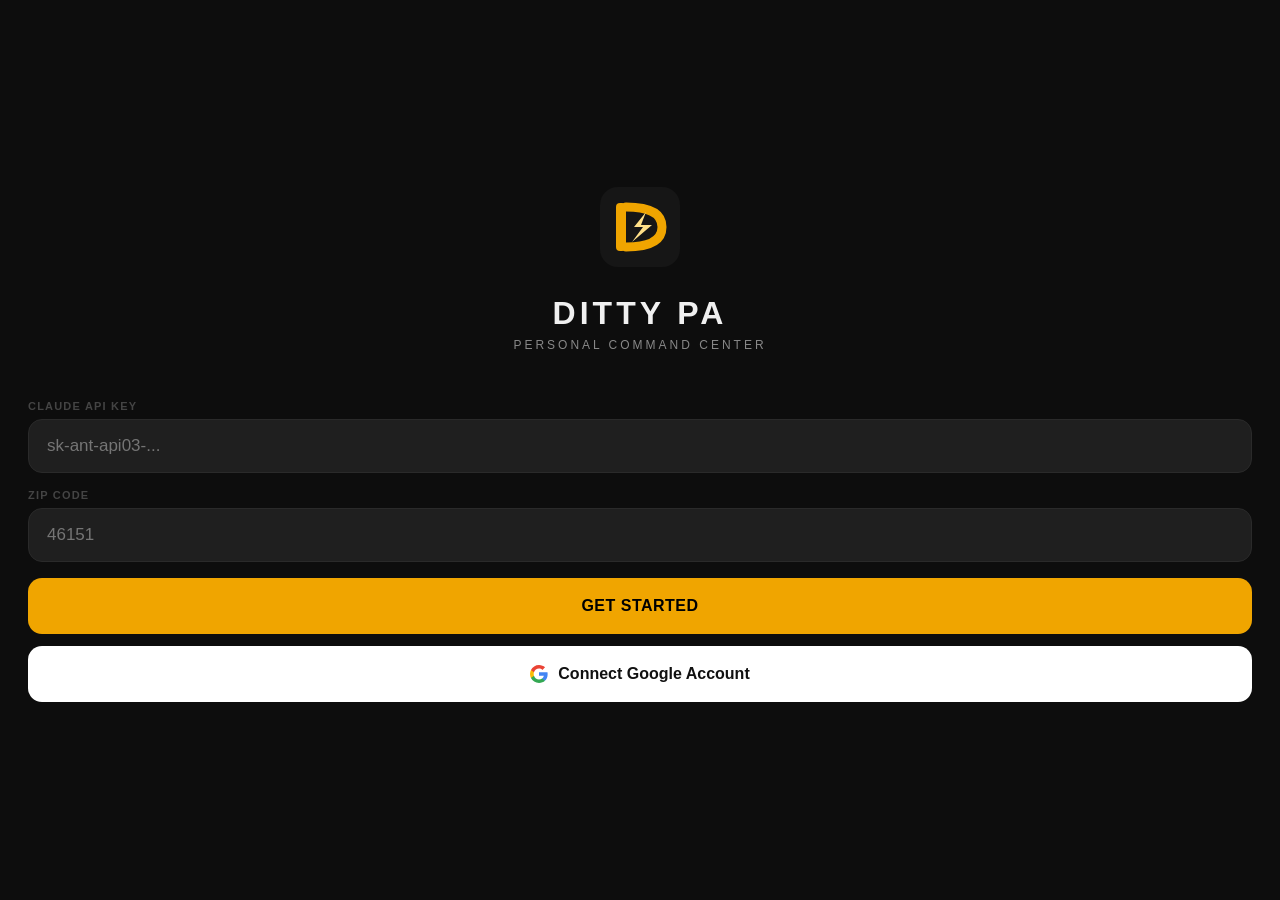
<file: 1index.html>
<!DOCTYPE html>
<html lang="en">
<head>
<meta charset="UTF-8">
<meta name="viewport" content="width=device-width, initial-scale=1.0, maximum-scale=1.0, user-scalable=no, viewport-fit=cover">
<meta name="apple-mobile-web-app-capable" content="yes">
<meta name="apple-mobile-web-app-status-bar-style" content="black-translucent">
<meta name="apple-mobile-web-app-title" content="Ditty PA">
<meta name="mobile-web-app-capable" content="yes">
<meta name="theme-color" content="#f0a500">
<link rel="manifest" href="manifest.json">
<link rel="apple-touch-icon" href="apple-touch-icon.png">
<link rel="icon" href="favicon.ico">
<title>Ditty PA</title>
<style>
:root {
  --bg:#0d0d0d; --s1:#161616; --s2:#1f1f1f; --s3:#282828;
  --border:#2a2a2a; --accent:#f0a500; --danger:#e03c3c;
  --ok:#27ae60; --text:#f0f0f0; --t2:#888; --t3:#444;
  --r:14px; --rl:20px;
  --font:-apple-system,BlinkMacSystemFont,'Segoe UI',Roboto,sans-serif;
  --sat: env(safe-area-inset-top,0px);
  --sab: env(safe-area-inset-bottom,0px);
}
*,*::before,*::after{box-sizing:border-box;margin:0;padding:0;-webkit-tap-highlight-color:transparent;}
html,body{height:100%;background:var(--bg);color:var(--text);font-family:var(--font);overflow:hidden;-webkit-font-smoothing:antialiased;}
button{font-family:var(--font);cursor:pointer;border:none;background:none;}
input,textarea{font-family:var(--font);}

/* APP SHELL */
#app{display:flex;flex-direction:column;height:100dvh;height:100vh;padding-top:var(--sat);}
.top-bar{flex-shrink:0;display:flex;align-items:center;justify-content:space-between;padding:14px 18px 12px;background:var(--s1);border-bottom:1px solid var(--border);}
.top-logo{display:flex;align-items:center;gap:10px;}
.top-wordmark{font-size:18px;font-weight:900;letter-spacing:2px;color:var(--text);text-transform:uppercase;}
.top-right{display:flex;align-items:center;gap:8px;}
.gpill{height:30px;padding:0 12px;border-radius:15px;font-size:11px;font-weight:800;letter-spacing:.5px;display:flex;align-items:center;gap:5px;}
.gpill-on{background:#122010;color:var(--ok);}
.gpill-off{background:#2a1010;color:var(--danger);}
.top-icon{width:38px;height:38px;border-radius:19px;background:var(--s2);border:1px solid var(--border);display:flex;align-items:center;justify-content:center;}

/* SCREENS */
.screens{flex:1;overflow:hidden;position:relative;}
.screen{position:absolute;inset:0;overflow-y:auto;overflow-x:hidden;-webkit-overflow-scrolling:touch;padding:0 0 90px;display:none;}
.screen.active{display:block;}

/* BOTTOM NAV */
.bnav{flex-shrink:0;display:flex;background:var(--s1);border-top:2px solid #333;padding-bottom:var(--sab);min-height:76px;}
.bnav-btn{flex:1;display:flex;flex-direction:column;align-items:center;justify-content:center;gap:5px;padding:10px 0 6px;background:none;border:none;}
.bnav-btn:active{opacity:.6;}
.bnav-ico{width:28px;height:28px;}
.bnav-lbl{font-size:12px;font-weight:800;color:var(--t3);text-transform:uppercase;letter-spacing:.5px;}
.bnav-btn.on .bnav-lbl{color:var(--accent);}
.bnav-btn.on .ni{stroke:var(--accent);}

/* SETUP */
#setup{position:fixed;inset:0;background:var(--bg);display:flex;flex-direction:column;align-items:center;justify-content:center;padding:40px 28px;z-index:999;overflow-y:auto;}
.su-logo{margin-bottom:24px;}
.su-name{font-size:32px;font-weight:900;letter-spacing:4px;text-transform:uppercase;margin-bottom:6px;text-align:center;}
.su-tag{font-size:12px;letter-spacing:3px;color:var(--t2);text-transform:uppercase;margin-bottom:48px;text-align:center;}
.su-field{width:100%;margin-bottom:16px;}
.su-lbl{font-size:11px;font-weight:800;color:var(--t3);text-transform:uppercase;letter-spacing:1.2px;margin-bottom:7px;}
.su-inp{width:100%;background:var(--s2);border:1.5px solid var(--border);border-radius:var(--r);padding:16px 18px;color:var(--text);font-size:17px;outline:none;}
.su-inp:focus{border-color:var(--accent);}
.su-btn{width:100%;height:56px;border-radius:var(--r);font-size:16px;font-weight:800;letter-spacing:.5px;text-transform:uppercase;margin-bottom:12px;display:flex;align-items:center;justify-content:center;gap:10px;}
.su-btn:active{opacity:.8;transform:scale(.98);}
.btn-acc{background:var(--accent);color:#000;}
.btn-goo{background:#fff;color:#111;text-transform:none;letter-spacing:0;font-size:16px;}

/* HOME SCREEN */
.home-scroll{padding:24px 16px 0;}
.greeting{font-size:14px;font-weight:700;color:var(--accent);text-transform:uppercase;letter-spacing:2px;margin-bottom:6px;}
.greeting-name{font-size:36px;font-weight:900;letter-spacing:-.5px;margin-bottom:6px;line-height:1.1;}
.greeting-date{font-size:16px;color:var(--t2);margin-bottom:24px;font-weight:500;}

/* WEATHER HERO */
.weather-hero{background:linear-gradient(135deg,#1e1600 0%,#2e2200 60%,#1a1400 100%);border:1px solid #4a3800;border-radius:var(--rl);padding:28px 22px 24px;margin-bottom:16px;position:relative;overflow:hidden;}
.weather-hero::before{content:'';position:absolute;top:-30px;right:-30px;width:120px;height:120px;border-radius:50%;background:rgba(240,165,0,.06);}
.wh-loc{font-size:13px;font-weight:800;color:var(--accent);text-transform:uppercase;letter-spacing:1.5px;margin-bottom:10px;}
.wh-temp{font-size:72px;font-weight:900;color:var(--text);line-height:1;margin-bottom:4px;letter-spacing:-3px;}
.wh-cond{font-size:18px;color:#bbb;margin-bottom:20px;font-weight:500;}
.wh-row{display:flex;gap:0;border-top:1px solid rgba(240,165,0,.15);padding-top:16px;}
.wh-day{text-align:center;flex:1;}
.wh-day-name{font-size:12px;font-weight:700;color:var(--t2);text-transform:uppercase;letter-spacing:.5px;margin-bottom:5px;}
.wh-day-temp{font-size:17px;font-weight:800;color:var(--text);}
.wh-loading{color:var(--t2);font-size:16px;padding:16px 0;}

/* HOME CARDS */
.hcard{background:var(--s1);border:1px solid #2a2a2a;border-radius:var(--rl);padding:20px 20px;margin-bottom:14px;}
.hcard-label{font-size:12px;font-weight:800;color:var(--t2);text-transform:uppercase;letter-spacing:1.5px;margin-bottom:14px;}
.hcard-empty{font-size:16px;color:var(--t2);}

/* NEXT EVENT */
.event-time{font-size:13px;font-weight:800;color:var(--accent);margin-bottom:6px;letter-spacing:.5px;}
.event-title{font-size:20px;font-weight:800;color:var(--text);line-height:1.3;}
.event-more{font-size:14px;color:var(--t2);margin-top:8px;}

/* PRIORITIES */
.pri-item{display:flex;align-items:center;gap:14px;padding:12px 0;border-bottom:1px solid var(--border);}
.pri-item:last-child{border-bottom:none;}
.pri-dot{width:10px;height:10px;border-radius:50%;background:var(--accent);flex-shrink:0;}
.pri-txt{font-size:18px;color:var(--text);font-weight:500;}

/* EMAIL BADGE */
.email-row{display:flex;align-items:center;justify-content:space-between;}
.email-count{font-size:44px;font-weight:900;color:var(--accent);line-height:1;}
.email-lbl{font-size:15px;color:var(--t2);margin-top:2px;}
.email-priority{margin-top:12px;}
.ep-item{font-size:16px;color:var(--text);padding:9px 0;border-bottom:1px solid var(--border);}
.ep-item:last-child{border-bottom:none;}
.ep-from{font-size:12px;color:var(--accent);font-weight:700;margin-bottom:1px;}

/* PORTFOLIO STRIP */
.port-row{display:flex;justify-content:space-between;align-items:center;padding:11px 0;border-bottom:1px solid var(--border);}
.port-row:last-child{border-bottom:none;}
.port-ticker{font-size:16px;font-weight:800;color:var(--accent);width:60px;}
.port-price{font-size:16px;color:var(--text);flex:1;text-align:center;}
.port-chg{font-size:15px;font-weight:800;text-align:right;min-width:64px;}
.up{color:var(--ok);}
.dn{color:var(--danger);}

/* TASKS SCREEN */
.screen-header{padding:20px 18px 16px;background:var(--s1);border-bottom:1px solid var(--border);position:sticky;top:0;z-index:10;}
.sh-title{font-size:26px;font-weight:900;letter-spacing:-.5px;}
.sh-sub{font-size:14px;color:var(--t2);margin-top:3px;}
.task-section{padding:16px 16px 0;}
.ts-label{font-size:11px;font-weight:800;color:var(--t3);text-transform:uppercase;letter-spacing:1.2px;margin-bottom:12px;}
.task-item{display:flex;align-items:flex-start;gap:14px;padding:14px 16px;background:var(--s1);border-radius:var(--r);margin-bottom:10px;border:1px solid var(--border);}
.task-chk{width:26px;height:26px;min-width:26px;border:2px solid var(--border);border-radius:8px;display:flex;align-items:center;justify-content:center;margin-top:1px;transition:all .15s;}
.task-chk.on{background:var(--ok);border-color:var(--ok);}
.task-chk.on::after{content:'✓';color:#fff;font-size:14px;font-weight:800;}
.task-body{flex:1;}
.task-title{font-size:17px;color:var(--text);line-height:1.4;}
.task-title.done{color:var(--t3);text-decoration:line-through;}
.task-late{font-size:12px;color:var(--danger);font-weight:700;margin-top:3px;}
.add-btn{display:flex;align-items:center;justify-content:center;gap:8px;width:calc(100% - 32px);margin:16px 16px;height:52px;background:var(--s2);border:1.5px dashed var(--border);border-radius:var(--r);font-size:15px;font-weight:700;color:var(--t2);}
.add-btn:active{background:var(--s3);}

/* CALENDAR SCREEN */
.cal-day{padding:16px 16px 0;}
.cal-day-label{font-size:12px;font-weight:800;color:var(--accent);text-transform:uppercase;letter-spacing:1px;margin-bottom:10px;}
.cal-event{background:var(--s1);border:1px solid var(--border);border-left:3px solid var(--accent);border-radius:var(--r);padding:14px 16px;margin-bottom:10px;}
.cal-time{font-size:12px;font-weight:700;color:var(--t2);margin-bottom:4px;}
.cal-title{font-size:17px;font-weight:700;color:var(--text);}
.cal-empty{padding:20px 16px;font-size:15px;color:var(--t2);text-align:center;}

/* MAIL SCREEN */
.mail-item{padding:16px 18px;border-bottom:1px solid var(--border);background:var(--s1);margin:0 16px 10px;border-radius:var(--r);border:1px solid var(--border);}
.mail-from{font-size:12px;font-weight:800;color:var(--accent);text-transform:uppercase;letter-spacing:.5px;margin-bottom:4px;}
.mail-subj{font-size:16px;font-weight:700;color:var(--text);line-height:1.4;margin-bottom:4px;}
.mail-snip{font-size:14px;color:var(--t2);line-height:1.5;}
.mail-urgent{background:#2a1010;border-color:#3a1515;}
.mail-urgent .mail-from{color:var(--danger);}
.mail-section-lbl{font-size:11px;font-weight:800;color:var(--t3);text-transform:uppercase;letter-spacing:1.2px;padding:16px 18px 8px;}

/* SETTINGS */
.sgroup{background:var(--s1);border:1px solid var(--border);border-radius:var(--rl);margin:16px;overflow:hidden;}
.sgroup-lbl{font-size:11px;font-weight:800;color:var(--t3);text-transform:uppercase;letter-spacing:1.2px;padding:14px 18px 6px;}
.srow{display:flex;align-items:center;padding:14px 18px;border-top:1px solid var(--border);gap:14px;}
.srow:first-of-type{border-top:none;}
.srow label{font-size:17px;color:var(--text);flex:1;}
.sinp{background:var(--s2);border:1.5px solid var(--border);border-radius:10px;padding:10px 14px;color:var(--text);font-size:15px;width:150px;outline:none;}
.sinp:focus{border-color:var(--accent);}
.sbtn{width:calc(100% - 32px);margin:0 16px 12px;height:52px;border-radius:var(--r);font-size:15px;font-weight:800;letter-spacing:.5px;display:flex;align-items:center;justify-content:center;gap:10px;}
.sbtn:active{opacity:.8;}
.sbtn-acc{background:var(--accent);color:#000;}
.sbtn-goo{background:#fff;color:#111;font-size:15px;font-weight:700;letter-spacing:0;}
.sbtn-danger{background:transparent;border:1.5px solid var(--danger);color:var(--danger);}

/* LOADING STATES */
.spin-wrap{display:flex;flex-direction:column;align-items:center;padding:48px 24px;gap:16px;}
.spinner{width:36px;height:36px;border:3px solid var(--s3);border-top-color:var(--accent);border-radius:50%;animation:spin .75s linear infinite;}
@keyframes spin{to{transform:rotate(360deg);}}
.spin-txt{font-size:15px;color:var(--t2);}

/* MODAL */
.modal-bg{display:none;position:fixed;inset:0;background:rgba(0,0,0,.82);z-index:500;align-items:flex-end;}
.modal-bg.open{display:flex;}
.msheet{background:var(--s1);border-radius:24px 24px 0 0;padding:20px 20px calc(24px + var(--sab));width:100%;}
.mhandle{width:36px;height:4px;background:var(--border);border-radius:2px;margin:0 auto 20px;}
.mtitle{font-size:20px;font-weight:900;margin-bottom:16px;}
.mta{width:100%;background:var(--s2);border:1.5px solid var(--border);border-radius:var(--r);padding:14px 16px;color:var(--text);font-size:17px;height:90px;outline:none;resize:none;line-height:1.5;margin-bottom:14px;}
.mta:focus{border-color:var(--accent);}
.macts{display:flex;gap:10px;}
.macts button{flex:1;height:52px;border-radius:var(--r);font-size:15px;font-weight:800;}
.mbtn-cancel{background:var(--s2);border:1.5px solid var(--border);color:var(--t2);}
.mbtn-go{background:var(--accent);color:#000;}

/* TOAST */
.toast{position:fixed;bottom:calc(82px + var(--sab));left:16px;right:16px;background:#222;border:1px solid #333;border-radius:14px;padding:14px 20px;font-size:16px;font-weight:600;text-align:center;z-index:600;pointer-events:none;opacity:0;transition:opacity .2s;}
.toast.show{opacity:1;}
</style>
</head>
<body>

<!-- SETUP -->
<div id="setup">
  <div class="su-logo">
    <svg width="80" height="80" viewBox="0 0 80 80" fill="none">
      <rect width="80" height="80" rx="18" fill="#161616"/>
      <rect x="16" y="16" width="10" height="48" rx="4" fill="#f0a500"/>
      <path d="M26 20 Q62 20 62 40 Q62 60 26 60" stroke="#f0a500" stroke-width="9" fill="none" stroke-linecap="round"/>
      <polygon points="46,25 34,40 43,40 32,55 52,38 41,38" fill="#ffe088"/>
    </svg>
  </div>
  <div class="su-name">Ditty PA</div>
  <div class="su-tag">Personal Command Center</div>
  <div class="su-field">
    <div class="su-lbl">Claude API Key</div>
    <input class="su-inp" type="password" id="su-key" placeholder="sk-ant-api03-..." autocomplete="off">
  </div>
  <div class="su-field">
    <div class="su-lbl">ZIP Code</div>
    <input class="su-inp" type="text" id="su-zip" placeholder="46151" maxlength="10">
  </div>
  <button class="su-btn btn-acc" onclick="doSetup()">Get Started</button>
  <button class="su-btn btn-goo" onclick="gConnect()">
    <svg width="18" height="18" viewBox="0 0 18 18"><path fill="#4285F4" d="M17.64 9.2c0-.637-.057-1.251-.164-1.84H9v3.481h4.844c-.209 1.125-.843 2.078-1.796 2.717v2.258h2.908c1.702-1.567 2.684-3.874 2.684-6.615z"/><path fill="#34A853" d="M9 18c2.43 0 4.467-.806 5.956-2.18l-2.908-2.259c-.806.54-1.837.86-3.048.86-2.344 0-4.328-1.584-5.036-3.711H.957v2.332C2.438 15.983 5.482 18 9 18z"/><path fill="#FBBC05" d="M3.964 10.71c-.18-.54-.282-1.117-.282-1.71s.102-1.17.282-1.71V4.958H.957C.347 6.173 0 7.548 0 9s.348 2.827.957 4.042l3.007-2.332z"/><path fill="#EA4335" d="M9 3.58c1.321 0 2.508.454 3.44 1.345l2.582-2.58C13.463.891 11.426 0 9 0 5.482 0 2.438 2.017.957 4.958L3.964 7.29C4.672 5.163 6.656 3.58 9 3.58z"/></svg>
    Connect Google Account
  </button>
</div>

<!-- APP -->
<div id="app" style="display:none">
  <div class="top-bar">
    <div class="top-logo">
      <svg width="28" height="28" viewBox="0 0 80 80" fill="none">
        <rect width="80" height="80" rx="18" fill="#161616"/>
        <rect x="16" y="16" width="10" height="48" rx="4" fill="#f0a500"/>
        <path d="M26 20 Q62 20 62 40 Q62 60 26 60" stroke="#f0a500" stroke-width="9" fill="none" stroke-linecap="round"/>
        <polygon points="46,25 34,40 43,40 32,55 52,38 41,38" fill="#ffe088"/>
      </svg>
      <span class="top-wordmark">Ditty PA</span>
    </div>
    <div class="top-right">
      <button class="gpill gpill-off" id="gpill" onclick="gConnect()">● Google</button>
      <div class="top-icon" onclick="openRemind()">
        <svg width="18" height="18" viewBox="0 0 24 24" fill="none" stroke="#888" stroke-width="2" stroke-linecap="round"><path d="M18 8A6 6 0 0 0 6 8c0 7-3 9-3 9h18s-3-2-3-9"/><path d="M13.73 21a2 2 0 0 1-3.46 0"/></svg>
      </div>
    </div>
  </div>

  <div class="screens">
    <!-- HOME -->
    <div class="screen active" id="scr-home">
      <div class="home-scroll">
        <div class="greeting" id="h-greeting">Good Morning</div>
        <div class="greeting-name">Chris</div>
        <div class="greeting-date" id="h-date">Loading...</div>

        <div class="weather-hero" id="weather-card">
          <div class="wh-loading">Loading weather...</div>
        </div>

        <div class="hcard" id="next-event-card">
          <div class="hcard-label">Next Event</div>
          <div class="hcard-empty">Loading calendar...</div>
        </div>

        <div class="hcard" id="priorities-card">
          <div class="hcard-label">Today's Priorities</div>
          <div class="hcard-empty">Loading...</div>
        </div>

        <div class="hcard" id="email-card">
          <div class="hcard-label">Email</div>
          <div class="hcard-empty">Loading...</div>
        </div>

        <div class="hcard" id="portfolio-card">
          <div class="hcard-label">Portfolio</div>
          <div class="hcard-empty">Loading stocks...</div>
        </div>
      </div>
    </div>

    <!-- TASKS -->
    <div class="screen" id="scr-tasks">
      <div class="screen-header">
        <div class="sh-title">Tasks</div>
        <div class="sh-sub">Farm checks + personal</div>
      </div>
      <div class="task-section">
        <div class="ts-label">Farm Checks</div>
        <div id="farm-tasks"></div>
      </div>
      <div class="task-section" style="margin-top:8px">
        <div class="ts-label">Personal</div>
        <div id="personal-tasks"></div>
      </div>
      <button class="add-btn" onclick="openRemind()">
        <svg width="18" height="18" viewBox="0 0 24 24" fill="none" stroke="#666" stroke-width="2"><line x1="12" y1="5" x2="12" y2="19"/><line x1="5" y1="12" x2="19" y2="12"/></svg>
        Add Task or Reminder
      </button>
    </div>

    <!-- CALENDAR -->
    <div class="screen" id="scr-cal">
      <div class="screen-header">
        <div class="sh-title">Calendar</div>
        <div class="sh-sub" id="cal-sub">Next 48 hours</div>
      </div>
      <div id="cal-content">
        <div class="spin-wrap"><div class="spinner"></div><div class="spin-txt">Fetching calendar...</div></div>
      </div>
    </div>

    <!-- MAIL -->
    <div class="screen" id="scr-mail">
      <div class="screen-header">
        <div class="sh-title">Mail</div>
        <div class="sh-sub">Priority senders only</div>
      </div>
      <div id="mail-content">
        <div class="spin-wrap"><div class="spinner"></div><div class="spin-txt">Scanning inbox...</div></div>
      </div>
    </div>

    <!-- SETTINGS -->
    <div class="screen" id="scr-settings">
      <div class="screen-header">
        <div class="sh-title">Settings</div>
      </div>
      <div class="sgroup">
        <div class="sgroup-lbl">API</div>
        <div class="srow"><label>Claude API Key</label><input class="sinp" type="password" id="s-key" placeholder="sk-ant-..."></div>
      </div>
      <div class="sgroup">
        <div class="sgroup-lbl">Location</div>
        <div class="srow"><label>ZIP Code</label><input class="sinp" type="text" id="s-zip" placeholder="46151"></div>
      </div>
      <div class="sgroup">
        <div class="sgroup-lbl">Google Account</div>
        <div class="srow"><label>Status</label><span id="s-gstat" style="font-size:15px;color:#888">Not connected</span></div>
      </div>
      <button class="sbtn sbtn-goo" onclick="gConnect()" style="margin-top:4px">
        <svg width="16" height="16" viewBox="0 0 18 18"><path fill="#4285F4" d="M17.64 9.2c0-.637-.057-1.251-.164-1.84H9v3.481h4.844c-.209 1.125-.843 2.078-1.796 2.717v2.258h2.908c1.702-1.567 2.684-3.874 2.684-6.615z"/><path fill="#34A853" d="M9 18c2.43 0 4.467-.806 5.956-2.18l-2.908-2.259c-.806.54-1.837.86-3.048.86-2.344 0-4.328-1.584-5.036-3.711H.957v2.332C2.438 15.983 5.482 18 9 18z"/><path fill="#FBBC05" d="M3.964 10.71c-.18-.54-.282-1.117-.282-1.71s.102-1.17.282-1.71V4.958H.957C.347 6.173 0 7.548 0 9s.348 2.827.957 4.042l3.007-2.332z"/><path fill="#EA4335" d="M9 3.58c1.321 0 2.508.454 3.44 1.345l2.582-2.58C13.463.891 11.426 0 9 0 5.482 0 2.438 2.017.957 4.958L3.964 7.29C4.672 5.163 6.656 3.58 9 3.58z"/></svg>
        Reconnect Google
      </button>
      <button class="sbtn sbtn-acc" onclick="saveSettings()">Save Settings</button>
      <button class="sbtn sbtn-danger" onclick="doSignOut()" style="margin-top:4px">Sign Out & Reset</button>
      <div style="text-align:center;color:var(--t3);font-size:12px;letter-spacing:1px;margin:24px 0">DITTY PA · V3.0</div>
    </div>
  </div>

  <div class="bnav">
    <button class="bnav-btn on" id="nb-home" onclick="nav('home')">
      <svg class="bnav-ico ni" viewBox="0 0 24 24" fill="none" stroke="#f0a500" stroke-width="2" stroke-linecap="round"><path d="M3 9l9-7 9 7v11a2 2 0 0 1-2 2H5a2 2 0 0 1-2-2z"/><polyline points="9 22 9 12 15 12 15 22"/></svg>
      <span class="bnav-lbl" style="color:var(--accent)">Home</span>
    </button>
    <button class="bnav-btn" id="nb-tasks" onclick="nav('tasks')">
      <svg class="bnav-ico ni" viewBox="0 0 24 24" fill="none" stroke="#444" stroke-width="2" stroke-linecap="round"><polyline points="9 11 12 14 22 4"/><path d="M21 12v7a2 2 0 0 1-2 2H5a2 2 0 0 1-2-2V5a2 2 0 0 1 2-2h11"/></svg>
      <span class="bnav-lbl">Tasks</span>
    </button>
    <button class="bnav-btn" id="nb-cal" onclick="nav('cal')">
      <svg class="bnav-ico ni" viewBox="0 0 24 24" fill="none" stroke="#444" stroke-width="2" stroke-linecap="round"><rect x="3" y="4" width="18" height="18" rx="2"/><line x1="16" y1="2" x2="16" y2="6"/><line x1="8" y1="2" x2="8" y2="6"/><line x1="3" y1="10" x2="21" y2="10"/></svg>
      <span class="bnav-lbl">Calendar</span>
    </button>
    <button class="bnav-btn" id="nb-mail" onclick="nav('mail')">
      <svg class="bnav-ico ni" viewBox="0 0 24 24" fill="none" stroke="#444" stroke-width="2" stroke-linecap="round"><path d="M4 4h16c1.1 0 2 .9 2 2v12c0 1.1-.9 2-2 2H4c-1.1 0-2-.9-2-2V6c0-1.1.9-2 2-2z"/><polyline points="22,6 12,13 2,6"/></svg>
      <span class="bnav-lbl">Mail</span>
    </button>
    <button class="bnav-btn" id="nb-settings" onclick="nav('settings')">
      <svg class="bnav-ico ni" viewBox="0 0 24 24" fill="none" stroke="#444" stroke-width="2" stroke-linecap="round"><circle cx="12" cy="12" r="3"/><path d="M19.4 15a1.65 1.65 0 0 0 .33 1.82l.06.06a2 2 0 0 1-2.83 2.83l-.06-.06a1.65 1.65 0 0 0-1.82-.33 1.65 1.65 0 0 0-1 1.51V21a2 2 0 0 1-4 0v-.09A1.65 1.65 0 0 0 9 19.4a1.65 1.65 0 0 0-1.82.33l-.06.06a2 2 0 0 1-2.83-2.83l.06-.06A1.65 1.65 0 0 0 4.68 15a1.65 1.65 0 0 0-1.51-1H3a2 2 0 0 1 0-4h.09A1.65 1.65 0 0 0 4.6 9a1.65 1.65 0 0 0-.33-1.82l-.06-.06a2 2 0 0 1 2.83-2.83l.06.06A1.65 1.65 0 0 0 9 4.68a1.65 1.65 0 0 0 1-1.51V3a2 2 0 0 1 4 0v.09a1.65 1.65 0 0 0 1 1.51 1.65 1.65 0 0 0 1.82-.33l.06-.06a2 2 0 0 1 2.83 2.83l-.06.06A1.65 1.65 0 0 0 19.4 9a1.65 1.65 0 0 0 1.51 1H21a2 2 0 0 1 0 4h-.09a1.65 1.65 0 0 0-1.51 1z"/></svg>
      <span class="bnav-lbl">Settings</span>
    </button>
  </div>
</div>

<!-- REMIND MODAL -->
<div class="modal-bg" id="rmodal">
  <div class="msheet">
    <div class="mhandle"></div>
    <div class="mtitle">Set Reminder</div>
    <textarea class="mta" id="rtxt" placeholder="Pick up chicken feed at 4:30 today..."></textarea>
    <div class="macts">
      <button class="mbtn-cancel" onclick="closeRemind()">Cancel</button>
      <button class="mbtn-go" onclick="submitRemind()">Set It</button>
    </div>
  </div>
</div>

<div class="toast" id="toast"></div>

<script>
var GID='397827765559-qop8itod6qnfdtf6si2pl1481a2itael.apps.googleusercontent.com';
var GSCOPE='https://www.googleapis.com/auth/calendar.readonly https://www.googleapis.com/auth/gmail.readonly';
var PROXY='https://ditty-pa-proxy.hddittemore.workers.dev';
var S={},T={},GT=null,CUR='home';
var FARM=['Chicken water','Chicken food','Check bees','Garden check'];
var PRIORITY_SENDERS=['elks','edward jones','ducks unlimited','tami','iu health','bill','invoice','statement','duke energy'];

function ls(k,v){if(v!==undefined)localStorage.setItem(k,typeof v==='string'?v:JSON.stringify(v));else{try{var r=localStorage.getItem(k);return r?JSON.parse(r):null;}catch(e){return null;}}}

function boot(){
  S=ls('dpa3_s')||{};T=ls('dpa3_t')||{};GT=localStorage.getItem('dpa3_g')||null;
  checkOAuth();
  if(!S.apiKey){document.getElementById('setup').style.display='flex';document.getElementById('app').style.display='none';}
  else{document.getElementById('setup').style.display='none';document.getElementById('app').style.display='flex';bootApp();}
  if('serviceWorker' in navigator)navigator.serviceWorker.register('sw.js').catch(function(){});
}

function checkOAuth(){
  var h=window.location.hash;
  if(h&&h.indexOf('access_token=')>-1){
    var p={};h.substring(1).split('&').forEach(function(s){var kv=s.split('=');p[decodeURIComponent(kv[0])]=decodeURIComponent(kv[1]||'');});
    if(p.access_token){GT=p.access_token;ls('dpa3_g',GT);window.history.replaceState({},'',window.location.pathname);toast('Google connected');}
  }
}

function bootApp(){
  updateG();setGreeting();renderFarmTasks();renderPersonalTasks();
  loadHome();loadCal();loadMail();
}

function updateG(){
  var p=document.getElementById('gpill'),s=document.getElementById('s-gstat');
  if(GT){if(p){p.textContent='● Google';p.className='gpill gpill-on';}if(s)s.textContent='Connected';}
  else{if(p){p.textContent='● Connect';p.className='gpill gpill-off';}if(s)s.textContent='Not connected';}
}

function setGreeting(){
  var h=new Date().getHours();
  var g=h<12?'Good Morning':h<17?'Good Afternoon':'Good Evening';
  var el=document.getElementById('h-greeting');if(el)el.textContent=g;
  var n=new Date();
  var days=['Sunday','Monday','Tuesday','Wednesday','Thursday','Friday','Saturday'];
  var mons=['January','February','March','April','May','June','July','August','September','October','November','December'];
  var de=document.getElementById('h-date');
  if(de)de.textContent=days[n.getDay()]+', '+mons[n.getMonth()]+' '+n.getDate()+', '+n.getFullYear();
  var cs=document.getElementById('cal-sub');
  if(cs)cs.textContent=days[n.getDay()]+' + next 48 hrs';
}

function nav(scr){
  CUR=scr;
  document.querySelectorAll('.screen').forEach(function(s){s.classList.remove('active');});
  document.querySelectorAll('.bnav-btn').forEach(function(b){
    b.classList.remove('on');
    b.querySelector('.bnav-lbl').style.color='';
    b.querySelector('.ni').setAttribute('stroke','#444');
  });
  var s=document.getElementById('scr-'+scr);if(s)s.classList.add('active');
  var b=document.getElementById('nb-'+scr);
  if(b){b.classList.add('on');b.querySelector('.bnav-lbl').style.color='var(--accent)';b.querySelector('.ni').setAttribute('stroke','#f0a500');}
  if(scr==='settings'){
    document.getElementById('s-key').value=S.apiKey||'';
    document.getElementById('s-zip').value=S.zip||'46151';
    updateG();
  }
}

function doSetup(){
  var k=document.getElementById('su-key').value.trim(),z=document.getElementById('su-zip').value.trim();
  if(!k||k.length<20){alert('Enter a valid Claude API key');return;}
  S.apiKey=k;S.zip=z||'46151';ls('dpa3_s',S);
  document.getElementById('setup').style.display='none';
  document.getElementById('app').style.display='flex';
  bootApp();
}

function gConnect(){
  window.location.href='https://accounts.google.com/o/oauth2/v2/auth?client_id='+GID+'&redirect_uri='+encodeURIComponent('https://cditt.github.io/ditty-pa/')+'&response_type=token&scope='+encodeURIComponent(GSCOPE)+'&prompt=consent';
}

function saveSettings(){
  var k=document.getElementById('s-key').value.trim(),z=document.getElementById('s-zip').value.trim();
  if(k)S.apiKey=k;if(z)S.zip=z;ls('dpa3_s',S);toast('Saved');
}

function doSignOut(){if(!confirm('Reset everything?'))return;localStorage.clear();location.reload();}

function openRemind(){document.getElementById('rmodal').classList.add('open');setTimeout(function(){document.getElementById('rtxt').focus();},100);}
function closeRemind(){document.getElementById('rmodal').classList.remove('open');document.getElementById('rtxt').value='';}
function submitRemind(){
  var txt=document.getElementById('rtxt').value.trim();if(!txt)return;closeRemind();
  if(!GT){toast('Connect Google to set calendar reminders');return;}
  var now=new Date();
  callClaude('Parse this reminder and return ONLY JSON: {title,dateTime(ISO8601 based on today '+now.toISOString()+')}. No markdown. Reminder: "'+txt+'"',function(r){
    try{
      var d=JSON.parse(r.replace(/```json|```/g,'').trim());
      var ev={summary:d.title,start:{dateTime:d.dateTime,timeZone:'America/Indiana/Indianapolis'},end:{dateTime:new Date(new Date(d.dateTime).getTime()+1800000).toISOString(),timeZone:'America/Indiana/Indianapolis'},reminders:{useDefault:false,overrides:[{method:'popup',minutes:0}]}};
      fetch('https://www.googleapis.com/calendar/v3/calendars/primary/events',{method:'POST',headers:{Authorization:'Bearer '+GT,'Content-Type':'application/json'},body:JSON.stringify(ev)}).then(function(res){toast(res.ok?'Reminder added to calendar':'Failed');});
    }catch(e){
      // Add as personal task instead
      var pt=ls('dpa3_pt')||[];pt.push({text:txt,done:false,ts:Date.now()});ls('dpa3_pt',pt);
      renderPersonalTasks();toast('Added to tasks');
    }
  });
}

function toast(msg){
  var t=document.getElementById('toast');t.textContent=msg;t.classList.add('show');
  setTimeout(function(){t.classList.remove('show');},2500);
}

function callClaude(prompt,cb){
  fetch(PROXY,{method:'POST',headers:{'Content-Type':'application/json','x-api-key':S.apiKey,'anthropic-version':'2023-06-01','anthropic-beta':'web-search-2025-03-05'},body:JSON.stringify({model:'claude-sonnet-4-6',max_tokens:2000,tools:[{type:'web_search_20250305',name:'web_search',max_uses:3}],messages:[{role:'user',content:prompt}]})})
    .then(function(r){return r.json();})
    .then(function(d){var t='';if(d.content)d.content.forEach(function(c){if(c.type==='text')t+=c.text;});cb(t);})
    .catch(function(e){cb('Error: '+e.message);});
}

function fetchCal(){
  if(!GT)return Promise.resolve(null);
  var now=new Date(),fut=new Date(now.getTime()+172800000);
  return fetch('https://www.googleapis.com/calendar/v3/calendars/primary/events?timeMin='+encodeURIComponent(now.toISOString())+'&timeMax='+encodeURIComponent(fut.toISOString())+'&singleEvents=true&orderBy=startTime&maxResults=20',{headers:{Authorization:'Bearer '+GT}})
    .then(function(r){return r.json();})
    .catch(function(){return null;});
}

function fetchEmail(){
  if(!GT)return Promise.resolve(null);
  return fetch('https://www.googleapis.com/gmail/v1/users/me/messages?maxResults=20&q=is:unread',{headers:{Authorization:'Bearer '+GT}})
    .then(function(r){return r.json();})
    .then(function(d){
      if(!d.messages||!d.messages.length)return {messages:[],count:0};
      return Promise.all(d.messages.slice(0,15).map(function(m){
        return fetch('https://www.googleapis.com/gmail/v1/users/me/messages/'+m.id+'?format=metadata&metadataHeaders=Subject&metadataHeaders=From',{headers:{Authorization:'Bearer '+GT}}).then(function(r){return r.json();});
      })).then(function(msgs){return {messages:msgs,count:d.resultSizeEstimate||d.messages.length};});
    }).catch(function(){return null;});
}

function loadHome(){
  var zip=S.zip||'46151';
  // Weather
  callClaude('Search current weather for ZIP '+zip+' and return ONLY JSON: {temp,condition,high,low,forecast:[{day,high,low,cond}x4]}. No markdown.',function(r){
    try{
      var d=JSON.parse(r.replace(/```json|```/g,'').trim());
      var wc=document.getElementById('weather-card');
      if(!wc)return;
      var fhtml=d.forecast?d.forecast.slice(0,4).map(function(f){return'<div class="wh-day"><div class="wh-day-name">'+f.day+'</div><div class="wh-day-temp">'+f.high+'</div></div>';}).join(''):'';
      wc.innerHTML='<div class="wh-loc">Martinsville, IN '+zip+'</div><div class="wh-temp">'+(d.temp||'--')+'°</div><div class="wh-cond">'+(d.condition||'')+'</div><div class="wh-row">'+fhtml+'</div>';
    }catch(e){
      var wc2=document.getElementById('weather-card');if(wc2)wc2.innerHTML='<div class="wh-loading">Weather unavailable</div>';
    }
  });

  // Calendar + Email in parallel
  Promise.all([fetchCal(),fetchEmail()]).then(function(res){
    var calData=res[0],emailData=res[1];

    // Next event
    var ec=document.getElementById('next-event-card');
    if(calData&&calData.items&&calData.items.length){
      var ev=calData.items[0];
      var st=ev.start.dateTime||ev.start.date;
      var dt=new Date(st);
      var timeStr=ev.start.dateTime?dt.toLocaleTimeString('en-US',{hour:'numeric',minute:'2-digit'}):'All day';
      var more=calData.items.length>1?' + '+(calData.items.length-1)+' more event'+(calData.items.length>2?'s':''):'';
      if(ec)ec.innerHTML='<div class="hcard-label">Next Event</div><div class="event-time">'+timeStr+'</div><div class="event-title">'+ev.summary+'</div>'+(more?'<div class="event-more">'+more+'</div>':'');
    }else{
      if(ec)ec.innerHTML='<div class="hcard-label">Next Event</div><div class="hcard-empty">Calendar clear today</div>';
    }

    // Priorities (top 3 tasks)
    var pc=document.getElementById('priorities-card');
    var pts=[].concat(FARM).slice(0,3);
    if(pc)pc.innerHTML='<div class="hcard-label">Today\'s Priorities</div>'+pts.map(function(p){return'<div class="pri-item"><div class="pri-dot"></div><div class="pri-txt">'+p+'</div></div>';}).join('');

    // Email
    var emlc=document.getElementById('email-card');
    if(emailData&&emailData.messages&&emailData.messages.length){
      var priority=emailData.messages.filter(function(m){
        var hh=(m.payload&&m.payload.headers)||[];
        var from='';hh.forEach(function(h){if(h.name==='From')from=h.value.toLowerCase();});
        return PRIORITY_SENDERS.some(function(s){return from.indexOf(s)>-1;});
      }).slice(0,3);
      var phtml=priority.map(function(m){
        var hh=(m.payload&&m.payload.headers)||[];var sub='',from='';
        hh.forEach(function(h){if(h.name==='Subject')sub=h.value;if(h.name==='From')from=h.value.replace(/<.*>/,'').trim();});
        return'<div class="ep-item"><div class="ep-from">'+from+'</div>'+sub+'</div>';
      }).join('');
      if(emlc)emlc.innerHTML='<div class="hcard-label">Email</div><div class="email-row"><div><div class="email-count">'+emailData.count+'</div><div class="email-lbl">unread</div></div></div>'+(phtml?'<div class="email-priority">'+phtml+'</div>':'');
    }else{
      if(emlc)emlc.innerHTML='<div class="hcard-label">Email</div><div class="hcard-empty">'+(GT?'Inbox clear':'Connect Google to see email')+'</div>';
    }

    // Portfolio
    var port=document.getElementById('portfolio-card');
    var tickers=['GOOGL','DKNG','MU','SPY','VOO'];
    callClaude('Search current stock prices for '+tickers.join(',')+'. Return ONLY JSON: [{ticker,price,change}]. No markdown.',function(sr){
      try{
        var sd=JSON.parse(sr.replace(/```json|```/g,'').trim());
        if(!Array.isArray(sd))throw new Error();
        var rows=sd.slice(0,5).map(function(s){
          var chg=parseFloat(s.change)||0;
          return'<div class="port-row"><div class="port-ticker">'+s.ticker+'</div><div class="port-price">$'+s.price+'</div><div class="port-chg '+(chg>=0?'up':'dn')+'">'+(chg>=0?'+':'')+s.change+'</div></div>';
        }).join('');
        if(port)port.innerHTML='<div class="hcard-label">Portfolio</div>'+rows;
      }catch(e){if(port)port.innerHTML='<div class="hcard-label">Portfolio</div><div class="hcard-empty">Stock data unavailable</div>';}
    });
  });
}

function loadCal(){
  fetchCal().then(function(data){
    var el=document.getElementById('cal-content');if(!el)return;
    if(!GT){el.innerHTML='<div class="cal-empty">Connect Google to see your calendar</div>';return;}
    if(!data||!data.items||!data.items.length){el.innerHTML='<div class="cal-empty">No events in the next 48 hours</div>';return;}
    var now=new Date();
    var todayEnd=new Date(now.getFullYear(),now.getMonth(),now.getDate(),23,59,59);
    var today=[],tmrw=[];
    data.items.forEach(function(e){
      var st=new Date(e.start.dateTime||e.start.date);
      if(st<=todayEnd)today.push(e);else tmrw.push(e);
    });
    function renderDay(evts,label){
      if(!evts.length)return'';
      return'<div class="cal-day"><div class="cal-day-label">'+label+'</div>'+evts.map(function(e){
        var st=e.start.dateTime||e.start.date;var dt=new Date(st);
        var t=e.start.dateTime?dt.toLocaleTimeString('en-US',{hour:'numeric',minute:'2-digit'}):'All day';
        return'<div class="cal-event"><div class="cal-time">'+t+'</div><div class="cal-title">'+e.summary+'</div></div>';
      }).join('')+'</div>';
    }
    var days=['Sun','Mon','Tue','Wed','Thu','Fri','Sat'];
    var tomorrow=new Date(now.getTime()+86400000);
    el.innerHTML=renderDay(today,'Today')+renderDay(tmrw,days[tomorrow.getDay()]+' · Tomorrow');
  });
}

function loadMail(){
  fetchEmail().then(function(data){
    var el=document.getElementById('mail-content');if(!el)return;
    if(!GT){el.innerHTML='<div class="cal-empty">Connect Google to see your email</div>';return;}
    if(!data||!data.messages||!data.messages.length){el.innerHTML='<div class="cal-empty">Inbox clear</div>';return;}
    var priority=[],other=[];
    data.messages.forEach(function(m){
      var hh=(m.payload&&m.payload.headers)||[];var from='',sub='';
      hh.forEach(function(h){if(h.name==='From')from=h.value;if(h.name==='Subject')sub=h.value;});
      var isPri=PRIORITY_SENDERS.some(function(s){return from.toLowerCase().indexOf(s)>-1;});
      if(isPri)priority.push({from:from,sub:sub});else other.push({from:from,sub:sub});
    });
    var html='';
    if(priority.length){
      html+='<div class="mail-section-lbl">Priority</div>';
      html+=priority.map(function(m){return'<div class="mail-item mail-urgent"><div class="mail-from">'+m.from.replace(/<.*>/,'').trim()+'</div><div class="mail-subj">'+m.sub+'</div></div>';}).join('');
    }
    if(other.length){
      html+='<div class="mail-section-lbl">Other Unread ('+other.length+')</div>';
      html+=other.slice(0,8).map(function(m){return'<div class="mail-item"><div class="mail-from">'+m.from.replace(/<.*>/,'').trim()+'</div><div class="mail-subj">'+m.sub+'</div></div>';}).join('');
    }
    el.innerHTML=html||'<div class="cal-empty">Inbox clear</div>';
  });
}

function renderFarmTasks(){
  var el=document.getElementById('farm-tasks');if(!el)return;
  el.innerHTML=FARM.map(function(f,i){
    var tid='farm-'+i,done=T[tid]||false;
    return'<div class="task-item"><div class="task-chk'+(done?' on':'')+'" id="ck-'+tid+'" onclick="toggleTask(\''+tid+'\')"></div><div class="task-body"><div class="task-title'+(done?' done':'')+'" id="tl-'+tid+'">'+f+'</div></div></div>';
  }).join('');
}

function renderPersonalTasks(){
  var el=document.getElementById('personal-tasks');if(!el)return;
  var pts=ls('dpa3_pt')||[];
  if(!pts.length){el.innerHTML='<div style="padding:12px 0;font-size:15px;color:var(--t3)">No personal tasks</div>';return;}
  el.innerHTML=pts.map(function(t,i){
    var tid='pt-'+i;
    return'<div class="task-item"><div class="task-chk'+(t.done?' on':'')+'" id="ck-'+tid+'" onclick="togglePT('+i+')"></div><div class="task-body"><div class="task-title'+(t.done?' done':'')+'" id="tl-'+tid+'">'+t.text+'</div></div></div>';
  }).join('');
}

function toggleTask(tid){
  T[tid]=!T[tid];ls('dpa3_t',T);
  var ck=document.getElementById('ck-'+tid),tl=document.getElementById('tl-'+tid);
  if(ck)ck.className='task-chk'+(T[tid]?' on':'');
  if(tl)tl.className='task-title'+(T[tid]?' done':'');
}

function togglePT(i){
  var pts=ls('dpa3_pt')||[];if(!pts[i])return;
  pts[i].done=!pts[i].done;ls('dpa3_pt',pts);renderPersonalTasks();
}

window.onload=boot;
</script>
</body>
</html>
</file>
